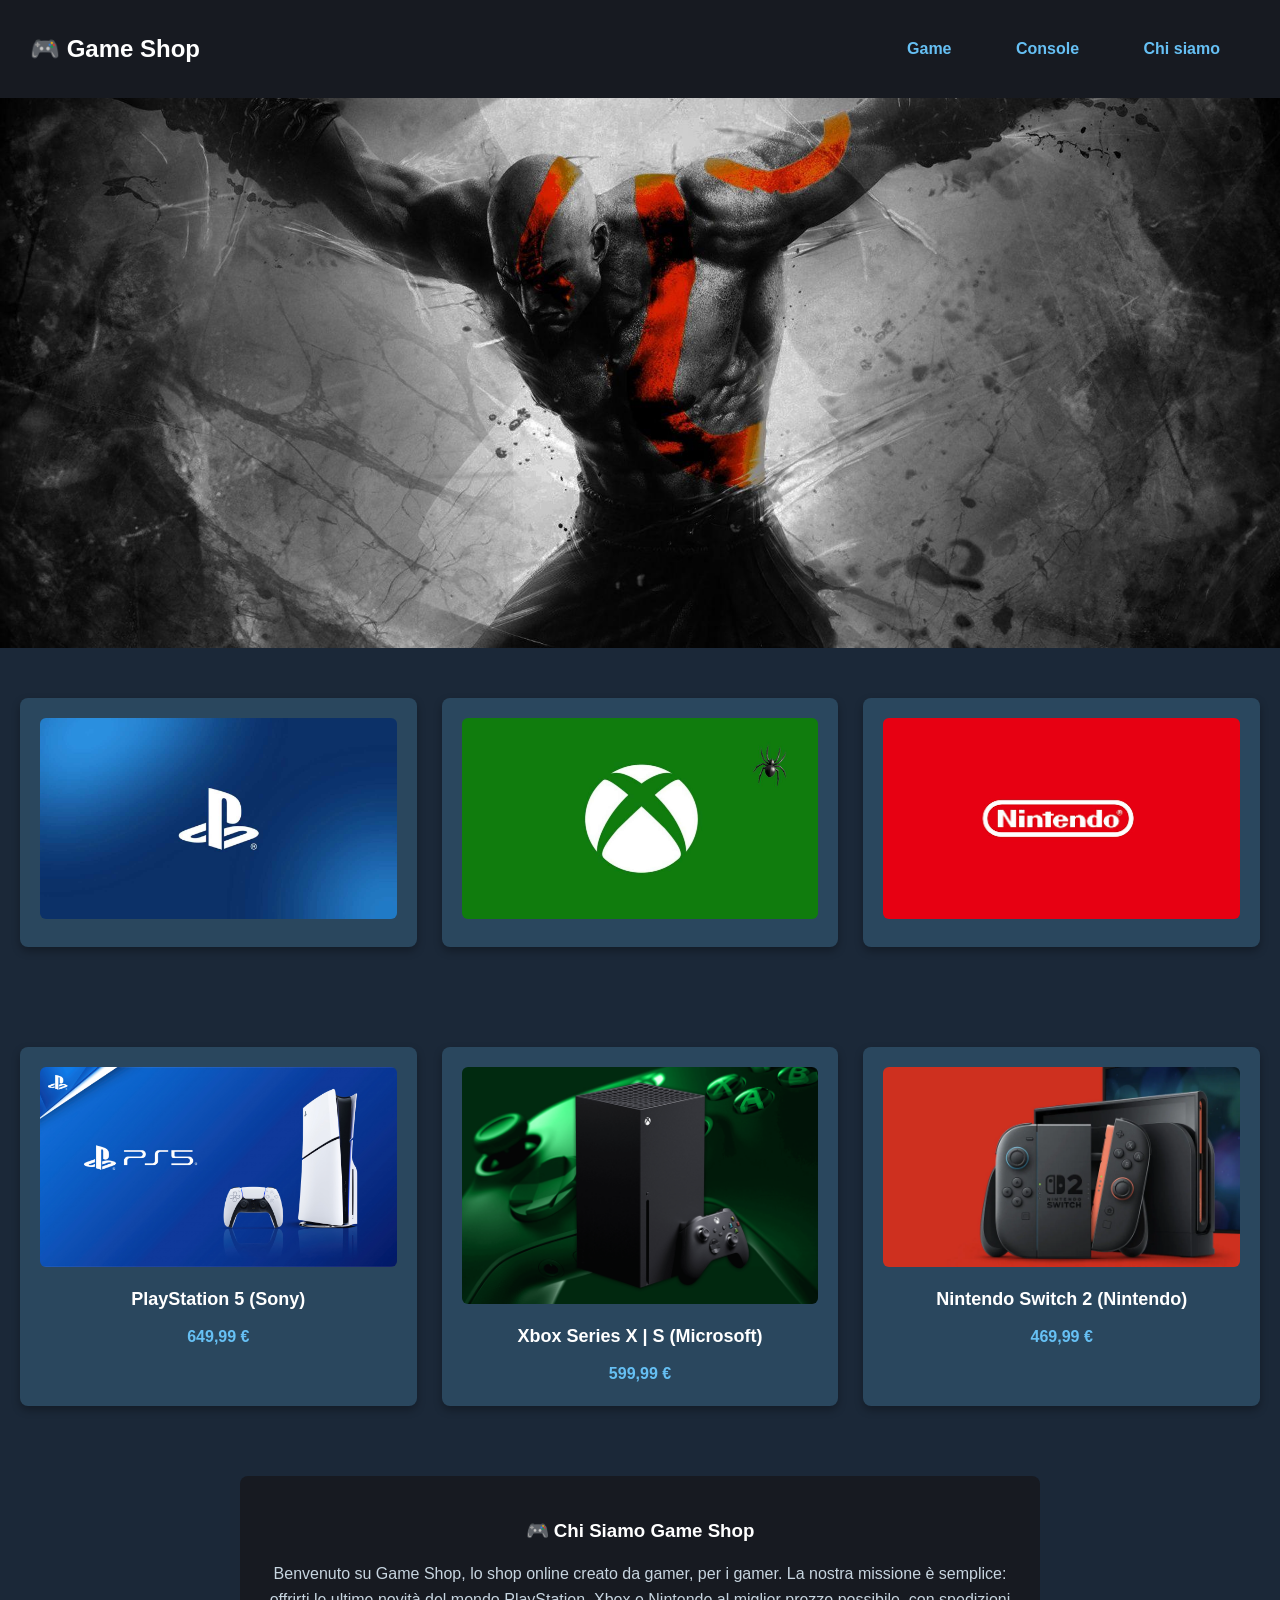
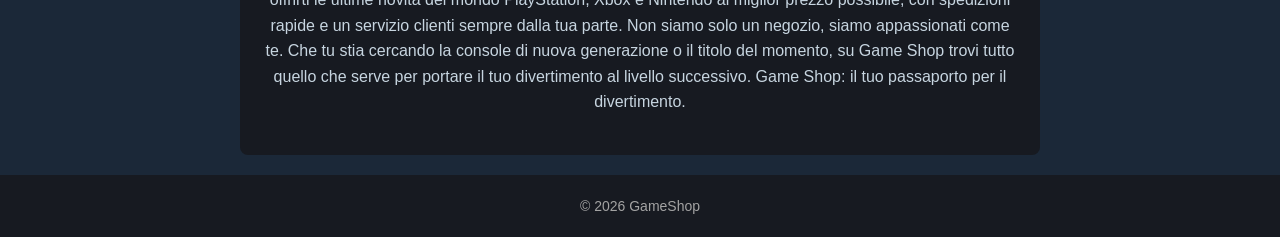
<file: index.html>
<!DOCTYPE html>
<html lang="en">
<head>
    <meta charset="UTF-8">
    <meta name="viewport" content="width=device-width, initial-scale=1.0">
    <title>Games Shop</title>
    <link rel="stylesheet" href="style.css">
</head>
<body>
    <header>
        <h1>🎮 Game Shop</h1>
        <nav>
            <a href="#game">Game</a>
            <a href="#console">Console</a>
            <a href="#chi-siamo">Chi siamo</a>
        </nav>
    </header>
    <main>
        <section class="hero" id="hero">
            <img src="immagini/kratos.jpg" alt="potente spartano di nome kratos incatenato dagli dei">
        </section>
        <section class="games" id="game">
            <div class="card">
                <a href="console/playstation.html">
                    <img src="immagini/ps.jpg" alt="logo playstation">
                </a>
            </div>
            <div class="card">
                <a href="console/xbox.html">
                    <img src="immagini/xbox.jpg" alt="logo xbox">
                </a>
            </div>
            <div class="card">
                <a href="console/nintendo.html">
                    <img src="immagini/Nintendo.webp" alt="logo nintendo">
                </a>
            </div>
        </section>
        <section class="console" id="console">
            <div class="macchina">
                <img src="immagini/ps5.jpg" alt="playstation 5">
                <h3>PlayStation 5 (Sony)</h3>
                <span>649,99 €</span>
            </div>
            <div class="macchina">
                <img src="immagini/xbox-series-x.png" alt="Xbox series X">
                <h3>Xbox Series X | S (Microsoft)</h3>
                <span>599,99 €</span>
            </div>
            <div class="macchina">
                <img src="immagini/switch-2.webp" alt="nintendo switch 2">
                <h3>Nintendo Switch 2 (Nintendo)</h3>
                <span>469,99 €</span>
            </div>
        </section>
        <section class="chi-siamo" id="chi-siamo">
            <h3>🎮 Chi Siamo Game Shop</h3>
            <p>Benvenuto su Game Shop, lo shop online creato da gamer, per i gamer.

               La nostra missione è semplice: offrirti le ultime novità del mondo PlayStation, Xbox e Nintendo al miglior prezzo possibile, con spedizioni rapide e un servizio clienti sempre dalla tua parte.

               Non siamo solo un negozio, siamo appassionati come te. Che tu stia cercando la console di nuova generazione o il titolo del momento, su Game Shop trovi tutto quello che serve per portare il tuo divertimento al livello successivo.

               Game Shop: il tuo passaporto per il divertimento.
            </p>
        </section>
    </main>
    <footer>
        <p>&copy; 2026 GameShop</p>
    </footer>
    
</body>
</html>
</file>
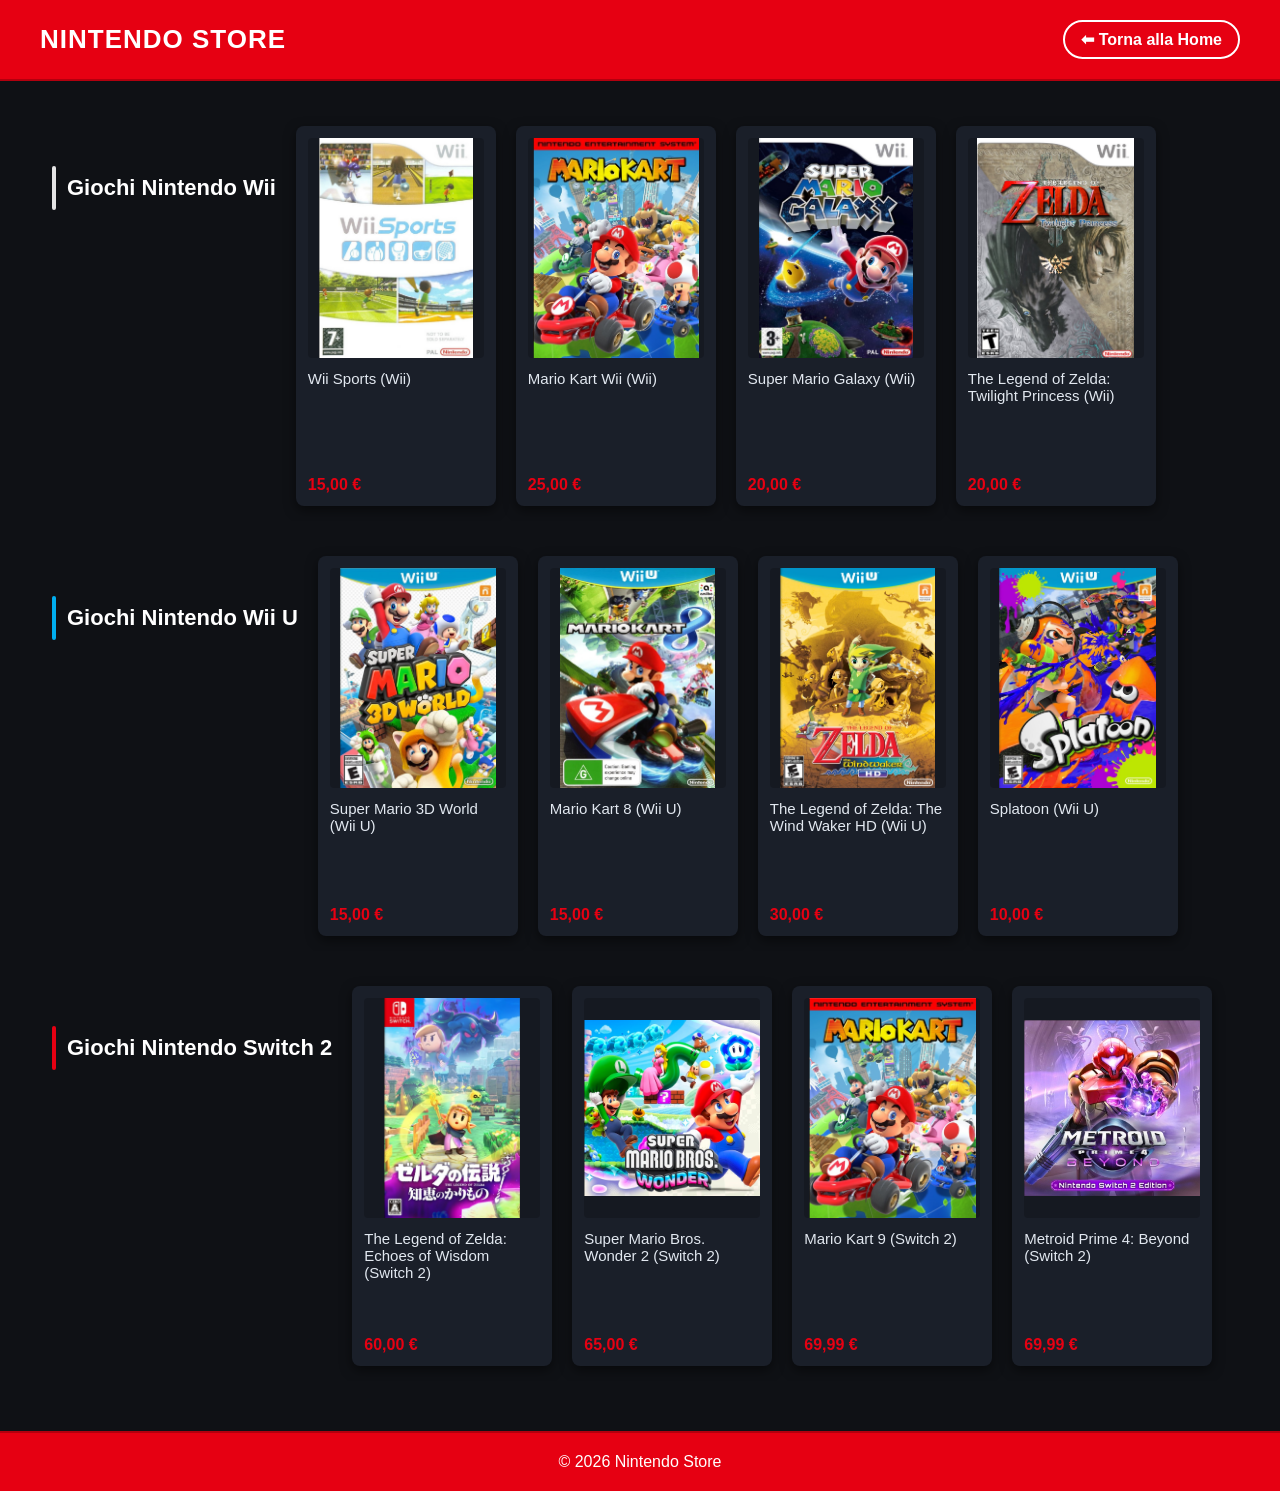
<file: console/nintendo.html>
<!DOCTYPE html>
<html lang="en">
<head>
    <meta charset="UTF-8">
    <meta name="viewport" content="width=device-width, initial-scale=1.0">
    <title>Nintendo Store</title>
    <link rel="stylesheet" href="nintendo.css">
</head>
<body>
    <header>
        <h1>Nintendo Store</h1>
        <a href="../index.html" class="btn-back">⬅ Torna alla Home</a>
    </header>
    <main>
        <section class="nintendowii" id="nintendowi">
            <h2 class="nintendowii">Giochi Nintendo Wii</h2>
            <div class="card">
                <img src="immagini/wsnwii.jpg" alt="Wii Sports">
                <h3>Wii Sports (Wii)</h3>
                <span>15,00 €</span>
            </div>
            <div class="card">
                <img src="immagini/mknwii.jpg" alt="Mario Kart Wii (Wii)">
                <h3>Mario Kart Wii (Wii)</h3>
                <span>25,00 €</span>
            </div>
            <div class="card">
                <img src="immagini/smgnwii.jpg" alt="Super Mario Galaxy">
                <h3>Super Mario Galaxy (Wii)</h3>
                <span>20,00 €</span>
            </div>
            <div class="card">
                <img src="immagini/tloznwii.jpg" alt="The Legend of Zelda: Twilight Princess">
                <h3>The Legend of Zelda: Twilight Princess (Wii)</h3>
                <span>20,00 €</span>
            </div>
        </section>
        <section class="nintendowiiu" id="nintendowiiu">
            <h2 class="nintendowiiu">Giochi Nintendo Wii U</h2>
            <div class="card">
                <img src="immagini/smk3dwiiu.jpg" alt="Super Mario 3D World">
                <h3>Super Mario 3D World (Wii U)</h3>
                <span>15,00 €</span>
            </div>
            <div class="card">
                <img src="immagini/mk8wiiu.jpg" alt="Mario Kart 8">
                <h3>Mario Kart 8 (Wii U)</h3>
                <span>15,00 €</span>
            </div>
            <div class="card">
                <img src="immagini/tlozwiiu2.jpg" alt="The Legend of Zelda: The Wind Waker HD">
                <h3>The Legend of Zelda: The Wind Waker HD (Wii U)</h3>
                <span>30,00 €</span>
            </div>
            <div class="card">
                <img src="immagini/splatoonwiiu.jpg" alt="Splatoon">
                <h3>Splatoon (Wii U)</h3>
                <span>10,00 €</span>
            </div>
        </section>
        <section class="nintendoswitch2" id="nintendoswitch2">
            <h2 class="nintendoswitch2">Giochi Nintendo Switch 2</h2>
            <div class="card">
                <img src="immagini/tlfzns23.png" alt="The Legend of Zelda: Echoes of Wisdom">
                <h3>The Legend of Zelda: Echoes of Wisdom (Switch 2)</h3>
                <span>60,00 €</span>
            </div>
            <div class="card">
                <img src="immagini/smb2ns2.jpg" alt="Super Mario Bros. Wonder 2">
                <h3>Super Mario Bros. Wonder 2 (Switch 2)</h3>
                <span>65,00 €</span>
            </div>
            <div class="card">
                <img src="immagini/mk9ns24.png" alt="Mario Kart 9">
                <h3>Mario Kart 9 (Switch 2)</h3>
                <span>69,99 €</span>
            </div>
            <div class="card">
                <img src="immagini/mpbns2.jpg" alt="Metroid Prime 4: Beyond">
                <h3>Metroid Prime 4: Beyond (Switch 2)</h3>
                <span>69,99 €</span>
            </div>
        </section>
    </main>
    <footer>
        <p>&copy; 2026 Nintendo Store</p>
    </footer>

</body>
</html>
</file>
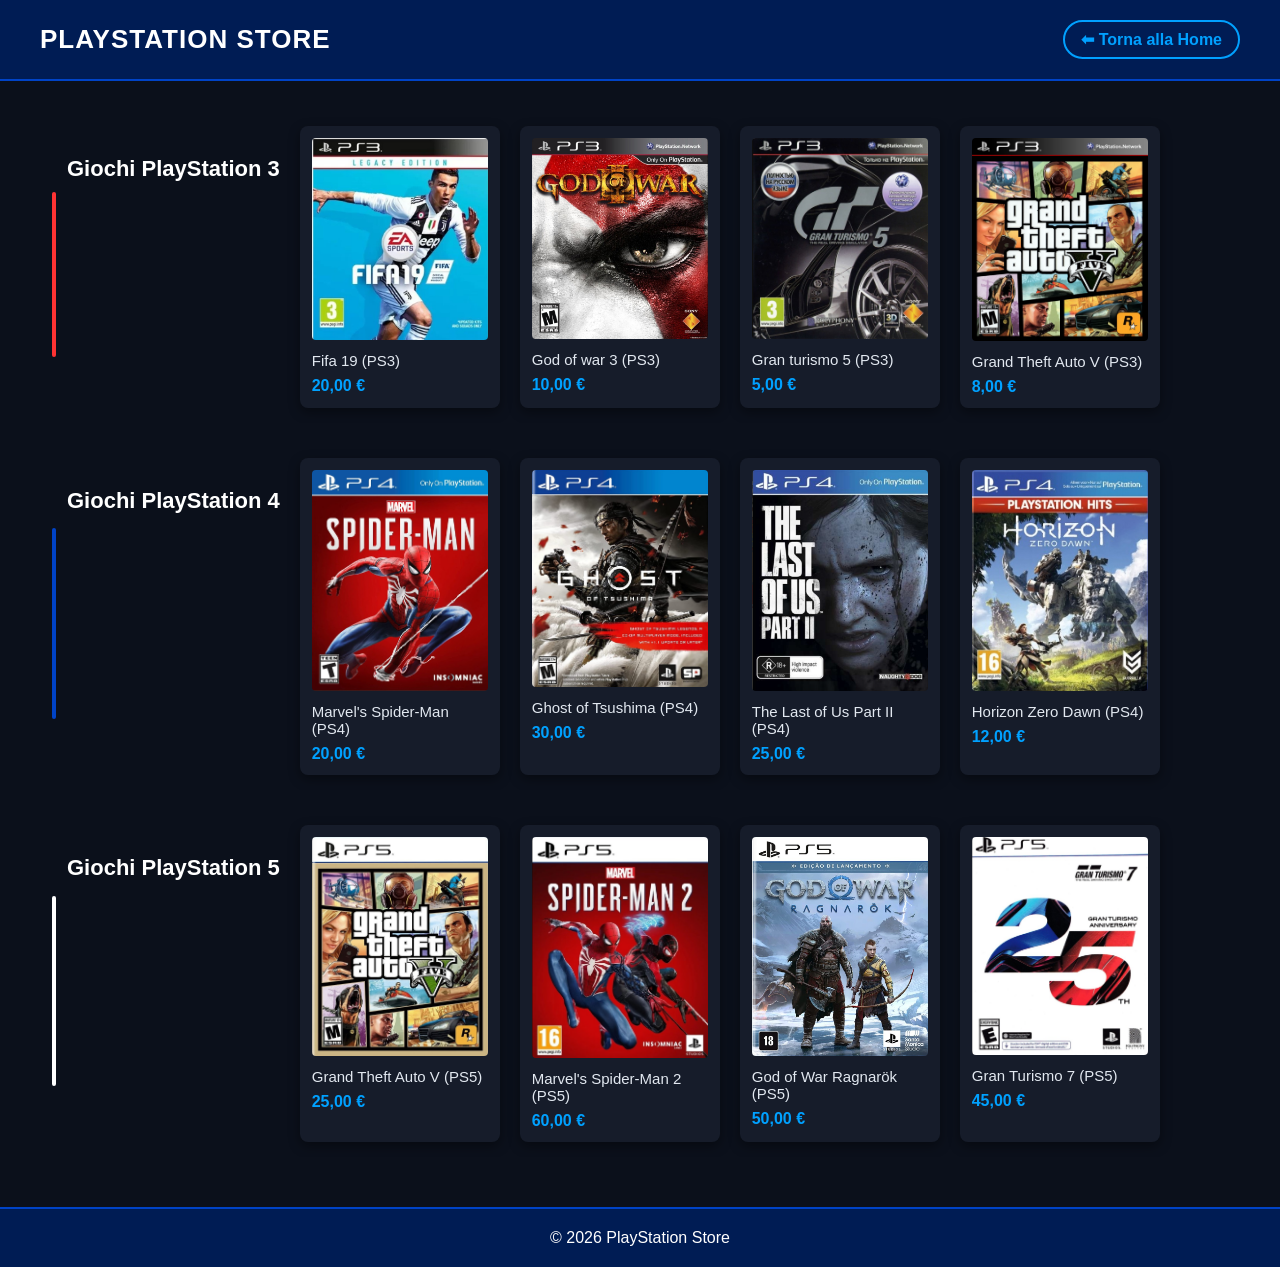
<file: console/playstation.html>
<!DOCTYPE html>
<html lang="en">
<head>
    <meta charset="UTF-8">
    <meta name="viewport" content="width=device-width, initial-scale=1.0">
    <title>Playstation Store</title>
    <link rel="stylesheet" href="playstation.css">
</head>
<body>
    <header>
        <h1>PlayStation store</h1>
        <a href="../index.html" class="btn-back">⬅ Torna alla Home</a>
    </header>
    <main>
        <section class="ps3" id="ps3">
            <h2 class="ps3">Giochi PlayStation 3</h2>
            <div class="card">
                <img src="immagini/fifa193.jpg" alt="fifa 19">
                <h3>Fifa 19 (PS3)</h3>
                <span>20,00 €</span>
            </div>
            <div class="card">
                <img src="immagini/gow3.jpg" alt="god of war 3">
                <h3>God of war 3 (PS3)</h3>
                <span>10,00 €</span>
            </div>
            <div class="card">
                <img src="immagini/gt53.jpg" alt="gran turismo 5">
                <h3>Gran turismo 5 (PS3)</h3>
                <span>5,00 €</span>
            </div>
            <div class="card">
                <img src="immagini/gta53.jpg" alt="gta 5">
                <h3>Grand Theft Auto V (PS3)</h3>
                <span>8,00 €</span>
            </div>
        </section>
        <section class="ps4">
            <h2 class="ps4" id="ps4">Giochi PlayStation 4</h2>
            <div class="card">
                <img src="immagini/spiderman14.jpg" alt="spiderman 1">
                <h3>Marvel's Spider-Man (PS4)</h3>
                <span>20,00 €</span>
            </div>
            <div class="card">
                <img src="immagini/got4.jpg" alt="Ghost of Tsushima">
                <h3>Ghost of Tsushima (PS4)</h3>
                <span>30,00 €</span>
            </div>
            <div class="card">
                <img src="immagini/tluf24.png" alt="The Last of Us Part II">
                <h3>The Last of Us Part II (PS4)</h3>
                <span>25,00 €</span>
            </div>
            <div class="card">
                <img src="immagini/fh4.jpg" alt="Horizon Zero Dawn">
                <h3>Horizon Zero Dawn (PS4)</h3>
                <span>12,00 €</span>
            </div>
        </section>
        <section class="ps5">
            <h2 class="ps5" id="ps5">Giochi PlayStation 5</h2>
            <div class="card">
                <img src="immagini/gta55.jpg" alt="Grand Theft Auto V">
                <h3>Grand Theft Auto V (PS5)</h3>
                <span>25,00 €</span>
            </div>
            <div class="card">
                <img src="immagini/spiderman25.jpg" alt="Marvel's Spider-Man 2">
                <h3>Marvel's Spider-Man 2 (PS5)</h3>
                <span>60,00 €</span>
            </div>
            <div class="card">
                <img src="immagini/gowr5.jpg" alt="God of War Ragnarök">
                <h3>God of War Ragnarök (PS5)</h3>
                <span>50,00 €</span>
            </div>
            <div class="card">
                <img src="immagini/gt75.jpg" alt="Gran Turismo 7">
                <h3>Gran Turismo 7 (PS5)</h3>
                <span>45,00 €</span>
            </div>
        </section>
    </main>
    <footer>
        <p>&copy; 2026 PlayStation Store</p>
    </footer>

</body>
</html>
</file>
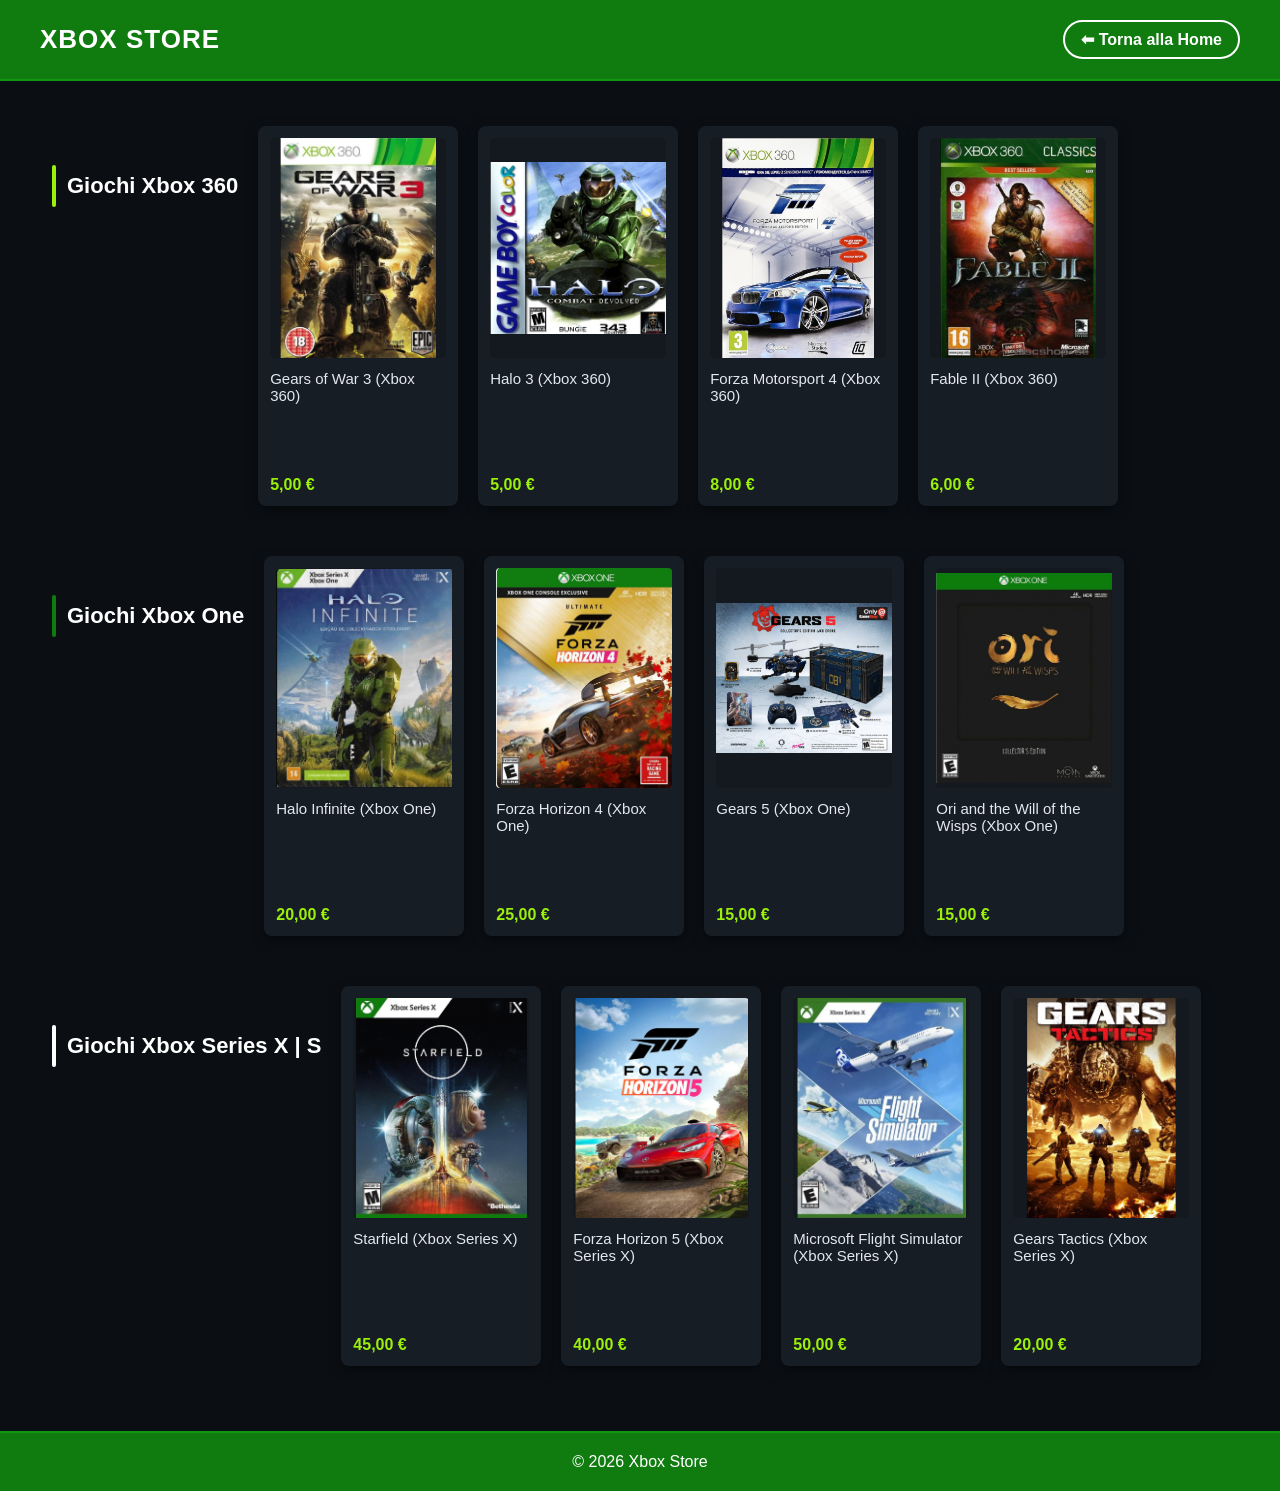
<file: console/xbox.html>
<!DOCTYPE html>
<html lang="en">
<head>
    <meta charset="UTF-8">
    <meta name="viewport" content="width=device-width, initial-scale=1.0">
    <title>Xbox Store</title>
    <link rel="stylesheet" href="xbox.css">
</head>
<body>
    <header>
        <h1>Xbox store</h1>
        <a href="../index.html" class="btn-back">⬅ Torna alla Home</a>
    </header>
    <main>
        <section class="xbox360" id="xbox360">
            <h2 class="xbox360">Giochi Xbox 360</h2>
            <div class="card">
                <img src="immagini/g360.jpg" alt="Gears of War 3">
                <h3>Gears of War 3 (Xbox 360)</h3>
                <span>5,00 €</span>
            </div>
            <div class="card">
                <img src="immagini/h360.jpg" alt="Halo 3">
                <h3>Halo 3 (Xbox 360)</h3>
                <span>5,00 €</span>
            </div>
            <div class="card">
                <img src="immagini/fm360.jpg" alt="Forza Motorsport 4">
                <h3>Forza Motorsport 4 (Xbox 360)</h3>
                <span>8,00 €</span>
            </div>
            <div class="card">
                <img src="immagini/f2360.png" alt="Fable II">
                <h3>Fable II (Xbox 360)</h3>
                <span>6,00 €</span>
            </div>
        </section>
        <section class="xboxone" id="xboxone">
            <h2 class="xboxone">Giochi Xbox One</h2>
            <div class="card">
                <img src="immagini/hi1.jpg" alt="Halo Infinite">
                <h3>Halo Infinite (Xbox One)</h3>
                <span>20,00 €</span>
            </div>
            <div class="card">
                <img src="immagini/fh41.jpg" alt="Forza Horizon 4">
                <h3>Forza Horizon 4 (Xbox One)</h3>
                <span>25,00 €</span>
            </div>
            <div class="card">
                <img src="immagini/g51.jpg" alt="Gears 5">
                <h3>Gears 5 (Xbox One)</h3>
                <span>15,00 €</span>
            </div>
            <div class="card">
                <img src="immagini/oww1.png" alt="Ori and the Will of the Wisps">
                <h3>Ori and the Will of the Wisps (Xbox One)</h3>
                <span>15,00 €</span>
            </div>
        </section>
        <section class="xboxseries" id="xboxseries">
            <h2 class="xboxseries">Giochi Xbox Series X | S</h2>
            <div class="card">
                <img src="immagini/ssx.jpg" alt="Starfield">
                <h3>Starfield (Xbox Series X)</h3>
                <span>45,00 €</span>
            </div>
            <div class="card">
                <img src="immagini/fhsx.png" alt="Forza Horizon 5">
                <h3>Forza Horizon 5 (Xbox Series X)</h3>
                <span>40,00 €</span>
            </div>
            <div class="card">
                <img src="immagini/mfssx.jpg" alt="Microsoft Flight Simulator">
                <h3>Microsoft Flight Simulator (Xbox Series X)</h3>
                <span>50,00 €</span>
            </div>
            <div class="card">
                <img src="immagini/gtsx.jpg" alt="Gears Tactics">
                <h3>Gears Tactics (Xbox Series X)</h3>
                <span>20,00 €</span>
            </div>
        </section>
    </main>
    <footer>
        <p>&copy; 2026 Xbox Store</p>
    </footer>

</body>
</html>
</file>
<file: style.css>
* {
    margin: 0;
    padding: 0;
    box-sizing: border-box;
}

body {
    font-family: 'Segoe UI', Tahoma, Geneva, Verdana, sans-serif;
    background-color: #1b2838; 
    color: #c7d5e0;            
    line-height: 1.6;
}

header {
    display: flex;
    justify-content: space-between;
    align-items: center;
    padding: 30px;
    background-color: #171a21; 
}

header h1 {
    color: #ffffff;
    font-size: 24px;
}

nav a {
    color: #66c0f4; 
    text-decoration: none;
    margin-left: 30px;
    font-weight: bold;
    transition: color 0.3s ease;
    margin-right: 30px;
}

nav a:hover {
    color: #ffffff; 
}

.hero img {
    width: 100%;
    height: 550px;
    width: 100%;
    display: block; 
    object-fit: cover;
}

.games, .console {
    display: grid;
    grid-template-columns: repeat(auto-fit, minmax(150px, 1fr)); 
    gap: 25px;
    padding: 50px 20px;
}

.card, .macchina {
    background-color: #2a475e;
    border-radius: 8px;
    padding: 20px;
    text-align: center;
    box-shadow: 0 4px 8px rgba(0, 0, 0, 0.3);
}

.card img, .macchina img {
    width: 100%;
    height: auto;
    border-radius: 6px;
}

.macchina h3 {
    color: #ffffff;
    margin: 10px 0;
    font-size: 18px;
}

.macchina span {
    color: #66c0f4; 
    font-weight: bold;
    font-size: 16px;
}

.card, .macchina {

    transition: transform 0.3s ease, box-shadow 0.3s ease; 
}

.card:hover, .macchina:hover {
    transform: translateY(-10px); 
    box-shadow: 0 12px 20px rgba(0, 0, 0, 0.5); 
}

.chi-siamo {
    padding: 40px 20px;
    background-color: #171a21;
    text-align: center;
    max-width: 800px;
    margin: 20px auto;
    border-radius: 8px;
}

.chi-siamo h3 {
    color: #ffffff;
    margin-bottom: 15px;
}

footer {
    text-align: center;
    padding: 20px;
    background-color: #171a21;
    color: #a3a3a3;
    font-size: 14px;
}

@media screen and (max-width: 768px) {
    

    header {
        flex-direction: column; 
        gap: 15px;             
        text-align: center;
        padding: 15px 10px;
    }

    nav {
        display: flex;
        justify-content: center;
        gap: 15px;        
    }

    nav a {
        margin: 0;        
        font-size: 15px;  
    }

    .games, .console {
        grid-template-columns: repeat(2, 1fr);
        gap: 12px;       
        padding: 20px 10px; 
    }

    .card, .macchina {
        padding: 10px;    
    }

    .macchina h3 {
        font-size: 14px;  
        margin: 8px 0 4px 0;
    }

    .macchina span {
        font-size: 14px;  
    }

    .chi-siamo {
        margin: 20px 10px; 
        padding: 20px 15px;
    }
    
    .chi-siamo p {
        font-size: 14px;   
        text-align: justify; 
    }
}
</file>
<file: console/nintendo.css>
/* 1. RESET GENERALE */
* {
    margin: 0;
    padding: 0;
    box-sizing: border-box;
    font-family: 'Segoe UI', Arial, sans-serif;
}

/* Il body usa Flexbox per spingere il footer sempre in fondo */
body {
    background-color: #0f1115; /* Sfondo scuro pulito */
    color: #ffffff;
    min-height: 100vh;         /* Prende tutta l'altezza dello schermo */
    display: flex;
    flex-direction: column;    /* Allinea Header, Main e Footer in verticale */
}

/* 2. HEADER (BARRA IN ALTO) */
header {
    background-color: #e60012; /* Rosso ufficiale Nintendo */
    padding: 20px 40px;
    display: flex;
    justify-content: space-between;
    align-items: center;
    border-bottom: 2px solid #b3000e; /* Bordo rosso più scuro */
}

header h1 {
    font-size: 26px;
    font-weight: 700;
    text-transform: uppercase;
    letter-spacing: 1px;
}

.btn-back {
    color: #ffffff;
    text-decoration: none;
    font-weight: bold;
    border: 2px solid #ffffff;
    padding: 8px 16px;
    border-radius: 20px;
    transition: all 0.3s;
}

.btn-back:hover {
    background-color: #ffffff;
    color: #e60012;
}

/* 3. CONTENITORE PRINCIPALE (MAIN) */
main {
    max-width: 95%;
    margin: 30px auto;
    width: 100%;
    flex: 1; /* Si allunga per riempire lo spazio vuoto e bloccare il footer sul fondo */
}

/* 4. TITOLI DELLE SEZIONI (h2) - ALLINEATI PERFECT */
h2 {
    font-size: 22px;
    font-weight: 600;
    position: relative;
    padding-left: 15px;
    margin: 30px 0 15px 10px;
    height: 64px;          /* Forza il titolo ad occupare lo stesso spazio in altezza */
    display: flex;
    align-items: center;   /* Centra verticalmente il testo nel suo spazio */
    box-sizing: border-box;
}

/* Linea verticale colorata di fianco ai titoli */
h2::before {
    content: "";
    position: absolute;
    left: 0;
    top: 15%;
    height: 70%;
    width: 4px;
    border-radius: 2px;
}

h2.nintendowii::before { background-color: #e4e4e4; }       /* Grigio/Bianco stile Wii */
h2.nintendowiiu::before { background-color: #00aeef; }      /* Azzurro iconico della Wii U */
h2.nintendoswitch2::before { background-color: #e60012; }   /* Rosso classico Nintendo/Switch */

/* 5. DISPOSIZIONE A RIGA ORIZZONTALE SCORREVOLE */
section {
    display: flex;
    gap: 20px;
    overflow-x: auto; /* Permette lo scorrimento laterale dei giochi */
    padding: 15px 10px;
    white-space: nowrap;
    margin-bottom: 20px;
}

/* Personalizzazione della barra di scorrimento sotto i giochi */
section::-webkit-scrollbar {
    height: 8px;
}
section::-webkit-scrollbar-thumb {
    background: #242933;
    border-radius: 10px;
}

/* 6. LE SCHEDE DEI GIOCHI (CARD PERFETTAMENTE UGUALI) */
.card {
    background-color: #1a1f29; /* Grigio scuro per le card */
    min-width: 200px; /* Larghezza fissa per tenere i giochi ordinati di fianco */
    max-width: 200px;
    height: 380px;    /* ALTEZZA FISSA: Ora tutte le card saranno grandi identiche! */
    border-radius: 8px;
    padding: 12px;
    text-align: left;
    box-shadow: 0 4px 12px rgba(0, 0, 0, 0.5);
    transition: transform 0.2s;
    
    /* Gestisce lo spazio interno per bloccare il prezzo sul fondo */
    display: flex;
    flex-direction: column;
    justify-content: space-between; 
}

.card:hover {
    transform: scale(1.03); /* Leggero zoom quando ci passi sopra */
    background-color: #242b3a;
}

/* FIX DELLE IMMAGINI: AREA FISSA, IMMAGINE INTERA E MAI TAGLIATA */
.card img {
    width: 100%;
    height: 220px;       /* Spazio verticale fisso per la foto, uguale per tutti */
    object-fit: contain; /* L'immagine mantiene le proporzioni e non viene tagliata */
    background-color: rgba(0, 0, 0, 0.2); /* Sfondo neutro se l'immagine è stretta */
    border-radius: 4px;
    margin-bottom: 12px;
    display: block;
}

.card h3 {
    font-size: 15px;
    font-weight: 500;
    margin-bottom: 8px;
    white-space: normal; /* Permette al testo del titolo di andare a capo */
    color: #e2e8f0;
    flex-grow: 1;        /* Occupa lo spazio disponibile spingendo giù il prezzo */
}

.card span {
    display: block;
    font-size: 16px;
    color: #e60012;      /* Colore prezzo rosso Nintendo */
    font-weight: 700;
    margin-top: auto;    /* Ancora il prezzo stabilmente in fondo alla card */
}

/* 7. FOOTER (IDENTICO ALL'HEADER E ATTACCATO AL FONDO) */
footer {
    background-color: #e60012; /* Stesso rosso dell'header */
    padding: 20px 40px;        /* Stessa spaziatura interna */
    display: flex;
    justify-content: center;   /* Centra il testo */
    align-items: center;
    border-top: 2px solid #b3000e; /* Bordo superiore simmetrico */
    width: 100%;
    margin-top: auto;          /* Spinto forzatamente sul fondo dello schermo */
}

footer p {
    color: #ffffff;
    font-size: 16px;
    font-weight: 500;
}

@media screen and (max-width: 768px) {
    

    header {
        flex-direction: column; 
        gap: 15px;             
        text-align: center;
        padding: 15px 10px;
    }

    nav {
        display: flex;
        justify-content: center;
        gap: 15px;        
    }

    nav a {
        margin: 0;        
        font-size: 15px;  
    }

    .games, .console {
        grid-template-columns: repeat(2, 1fr);
        gap: 12px;       
        padding: 20px 10px; 
    }

    .card, .macchina {
        padding: 10px;    
    }

    .macchina h3 {
        font-size: 14px;  
        margin: 8px 0 4px 0;
    }

    .macchina span {
        font-size: 14px;  
    }

    .chi-siamo {
        margin: 20px 10px; 
        padding: 20px 15px;
    }
    
    .chi-siamo p {
        font-size: 14px;   
        text-align: justify; 
    }
}
</file>
<file: console/playstation.css>
/* 1. RESET GENERALE */
* {
    margin: 0;
    padding: 0;
    box-sizing: border-box;
    font-family: 'Segoe UI', Arial, sans-serif;
}

/* Il body usa Flexbox per spingere il footer sempre in fondo */
body {
    background-color: #0b101b; /* Sfondo scuro pulito */
    color: #ffffff;
    min-height: 100vh;         /* Prende tutta l'altezza dello schermo */
    display: flex;
    flex-direction: column;    /* Allinea Header, Main e Footer in verticale */
}

/* 2. HEADER (BARRA IN ALTO) */
header {
    background-color: #001c54; /* Blu notte PlayStation */
    padding: 20px 40px;
    display: flex;
    justify-content: space-between;
    align-items: center;
    border-bottom: 2px solid #0043c7;
}

header h1 {
    font-size: 26px;
    font-weight: 700;
    text-transform: uppercase;
    letter-spacing: 1px;
}

.btn-back {
    color: #00a1ff;
    text-decoration: none;
    font-weight: bold;
    border: 2px solid #00a1ff;
    padding: 8px 16px;
    border-radius: 20px;
    transition: all 0.3s;
}

.btn-back:hover {
    background-color: #00a1ff;
    color: #001c54;
}

/* 3. CONTENITORE PRINCIPALE (MAIN) */
main {
    max-width: 95%;
    margin: 30px auto;
    width: 100%;
    flex: 1; /* Si allunga per riempire lo spazio vuoto e bloccare il footer sul fondo */
}

/* 4. TITOLI DELLE SEZIONI (h2) */
h2 {
    font-size: 22px;
    margin: 30px 0 15px 10px;
    font-weight: 600;
    position: relative;
    padding-left: 15px;
}

/* Linea verticale colorata di fianco ai titoli */
h2::before {
    content: "";
    position: absolute;
    left: 0;
    top: 15%;
    height: 70%;
    width: 4px;
    border-radius: 2px;
}

h2.ps3::before { background-color: #ff3333; } /* Rosso per PS3 */
h2.ps4::before { background-color: #0043c7; } /* Blu per PS4 */
h2.ps5::before { background-color: #ffffff; } /* Bianco per PS5 */

/* 5. DISPOSIZIONE A RIGA ORIZZONTALE SCORREVOLE */
section {
    display: flex;
    gap: 20px;
    overflow-x: auto; /* Permette lo scorrimento laterale dei giochi */
    padding: 15px 10px;
    white-space: nowrap;
    margin-bottom: 20px;
}

/* Personalizzazione della barra di scorrimento sotto i giochi */
section::-webkit-scrollbar {
    height: 8px;
}
section::-webkit-scrollbar-thumb {
    background: #1c263b;
    border-radius: 10px;
}

/* 6. LE SCHEDE DEI GIOCHI (CARD) */
.card {
    background-color: #161c2a;
    min-width: 200px; /* Larghezza fissa per tenere i giochi ordinati di fianco */
    max-width: 200px;
    border-radius: 8px;
    padding: 12px;
    text-align: left;
    box-shadow: 0 4px 12px rgba(0, 0, 0, 0.4);
    transition: transform 0.2s;
}

.card:hover {
    transform: scale(1.03); /* Leggero zoom quando ci passi sopra */
    background-color: #1e2638;
}

/* FIX DELLE IMMAGINI: INTERE E MAI TAGLIATE */
.card img {
    width: 100%;
    height: auto;        /* L'altezza si adatta alla foto */
    object-fit: contain; /* Mostra l'immagine al 100% senza tagliarla */
    border-radius: 4px;
    margin-bottom: 12px;
    display: block;
}

.card h3 {
    font-size: 15px;
    font-weight: 500;
    margin-bottom: 8px;
    white-space: normal; /* Permette al testo del titolo di andare a capo */
    color: #e2e8f0;
}

.card span {
    display: block;
    font-size: 16px;
    color: #00a1ff; /* Colore prezzo azzurro PlayStation */
    font-weight: 700;
}

/* 7. FOOTER (IDENTICO ALL'HEADER E ATTACCATO AL FONDO) */
footer {
    background-color: #001c54; /* Stesso blu notte dell'header */
    padding: 20px 40px;        /* Stessa spaziatura interna */
    display: flex;
    justify-content: center;   /* Centra il testo */
    align-items: center;
    border-top: 2px solid #0043c7; /* Bordo superiore simmetrico */
    width: 100%;
    margin-top: auto;          /* Spinto forzatamente sul fondo dello schermo */
}

footer p {
    color: #ffffff;
    font-size: 16px;
    font-weight: 500;
}

@media screen and (max-width: 768px) {
    

    header {
        flex-direction: column; 
        gap: 15px;             
        text-align: center;
        padding: 15px 10px;
    }

    nav {
        display: flex;
        justify-content: center;
        gap: 15px;        
    }

    nav a {
        margin: 0;        
        font-size: 15px;  
    }

    .games, .console {
        grid-template-columns: repeat(2, 1fr);
        gap: 12px;       
        padding: 20px 10px; 
    }

    .card, .macchina {
        padding: 10px;    
    }

    .macchina h3 {
        font-size: 14px;  
        margin: 8px 0 4px 0;
    }

    .macchina span {
        font-size: 14px;  
    }

    .chi-siamo {
        margin: 20px 10px; 
        padding: 20px 15px;
    }
    
    .chi-siamo p {
        font-size: 14px;   
        text-align: justify; 
    }
}
</file>
<file: console/xbox.css>
/* 1. RESET GENERALE */
* {
    margin: 0;
    padding: 0;
    box-sizing: border-box;
    font-family: 'Segoe UI', Arial, sans-serif;
}

/* Il body usa Flexbox per spingere il footer sempre in fondo */
body {
    background-color: #0b0f14; /* Sfondo scuro profondo stile Xbox */
    color: #ffffff;
    min-height: 100vh;         /* Prende tutta l'altezza dello schermo */
    display: flex;
    flex-direction: column;    /* Allinea Header, Main e Footer in verticale */
}

/* 2. HEADER (BARRA IN ALTO) */
header {
    background-color: #107c10; /* Verde ufficiale Xbox */
    padding: 20px 40px;
    display: flex;
    justify-content: space-between;
    align-items: center;
    border-bottom: 2px solid #109810; /* Bordo verde leggermente più chiaro */
}

header h1 {
    font-size: 26px;
    font-weight: 700;
    text-transform: uppercase;
    letter-spacing: 1px;
}

.btn-back {
    color: #ffffff;
    text-decoration: none;
    font-weight: bold;
    border: 2px solid #ffffff;
    padding: 8px 16px;
    border-radius: 20px;
    transition: all 0.3s;
}

.btn-back:hover {
    background-color: #ffffff;
    color: #107c10;
}

/* 3. CONTENITORE PRINCIPALE (MAIN) */
main {
    max-width: 95%;
    margin: 30px auto;
    width: 100%;
    flex: 1; /* Si allunga per riempire lo spazio vuoto e bloccare il footer sul fondo */
}

/* 4. TITOLI DELLE SEZIONI (h2) - ALLINEATI */
h2 {
    font-size: 22px;
    margin: 30px 0 15px 10px;
    font-weight: 600;
    position: relative;
    padding-left: 15px;
    height: 60px;        /* Altezza fissa per assorbire i titoli lunghi su due righe */
    display: flex;
    align-items: center; /* Centra il testo in verticale nel suo spazio */
}

/* Linea verticale colorata di fianco ai titoli */
h2::before {
    content: "";
    position: absolute;
    left: 0;
    top: 15%;
    height: 70%;
    width: 4px;
    border-radius: 2px;
}

h2.xbox360::before { background-color: #9bf00b; }   /* Verde acido iconico Xbox 360 */
h2.xboxone::before { background-color: #107c10; }   /* Verde istituzionale Xbox One */
h2.xboxseries::before { background-color: #ffffff; } /* Bianco per Series X | S */

/* 5. DISPOSIZIONE A RIGA ORIZZONTALE SCORREVOLE */
section {
    display: flex;
    gap: 20px;
    overflow-x: auto; /* Permette lo scorrimento laterale dei giochi */
    padding: 15px 10px;
    white-space: nowrap;
    margin-bottom: 20px;
}

/* Personalizzazione della barra di scorrimento sotto i giochi */
section::-webkit-scrollbar {
    height: 8px;
}
section::-webkit-scrollbar-thumb {
    background: #1e2633;
    border-radius: 10px;
}

/* 6. LE SCHEDE DEI GIOCHI (CARD PERFETTAMENTE UGUALI) */
.card {
    background-color: #171d25; /* Grigio antracite scuro della dashboard */
    min-width: 200px; /* Larghezza fissa per tenere i giochi ordinati di fianco */
    max-width: 200px;
    height: 380px;    /* ALTEZZA FISSA: Ora tutte le card saranno grandi identiche! */
    border-radius: 8px;
    padding: 12px;
    text-align: left;
    box-shadow: 0 4px 12px rgba(0, 0, 0, 0.5);
    transition: transform 0.2s;
    
    /* Gestisce lo spazio interno per bloccare il prezzo sul fondo */
    display: flex;
    flex-direction: column;
    justify-content: space-between; 
}

.card:hover {
    transform: scale(1.03); /* Leggero zoom quando ci passi sopra */
    background-color: #222a36;
}

/* FIX DELLE IMMAGINI: AREA FISSA, IMMAGINE INTERA E MAI TAGLIATA */
.card img {
    width: 100%;
    height: 220px;       /* Spazio verticale fisso per la foto, uguale per tutti */
    object-fit: contain; /* L'immagine mantiene le proporzioni e non viene tagliata */
    background-color: rgba(0, 0, 0, 0.15); /* Sfondo neutro se l'immagine è stretta */
    border-radius: 4px;
    margin-bottom: 12px;
    display: block;
}

.card h3 {
    font-size: 15px;
    font-weight: 500;
    margin-bottom: 8px;
    white-space: normal; /* Permette al testo del titolo di andare a capo */
    color: #e2e8f0;
    flex-grow: 1;        /* Occupa lo spazio disponibile spingendo giù il prezzo */
}

.card span {
    display: block;
    font-size: 16px;
    color: #9bf00b; /* Colore prezzo verde brillante Xbox */
    font-weight: 700;
    margin-top: auto;    /* Ancora il prezzo stabilmente in fondo alla card */
}

/* 7. FOOTER (IDENTICO ALL'HEADER E ATTACCATO AL FONDO) */
footer {
    background-color: #107c10; /* Stesso verde dell'header */
    padding: 20px 40px;        /* Stessa spaziatura interna */
    display: flex;
    justify-content: center;   /* Centra il testo */
    align-items: center;
    border-top: 2px solid #109810; /* Bordo superiore simmetrico */
    width: 100%;
    margin-top: auto;          /* Spinto forzatamente sul fondo dello schermo */
}

footer p {
    color: #ffffff;
    font-size: 16px;
    font-weight: 500;
}

@media screen and (max-width: 768px) {
    

    header {
        flex-direction: column; 
        gap: 15px;             
        text-align: center;
        padding: 15px 10px;
    }

    nav {
        display: flex;
        justify-content: center;
        gap: 15px;        
    }

    nav a {
        margin: 0;        
        font-size: 15px;  
    }

    .games, .console {
        grid-template-columns: repeat(2, 1fr);
        gap: 12px;       
        padding: 20px 10px; 
    }

    .card, .macchina {
        padding: 10px;    
    }

    .macchina h3 {
        font-size: 14px;  
        margin: 8px 0 4px 0;
    }

    .macchina span {
        font-size: 14px;  
    }

    .chi-siamo {
        margin: 20px 10px; 
        padding: 20px 15px;
    }
    
    .chi-siamo p {
        font-size: 14px;   
        text-align: justify; 
    }
}
</file>
